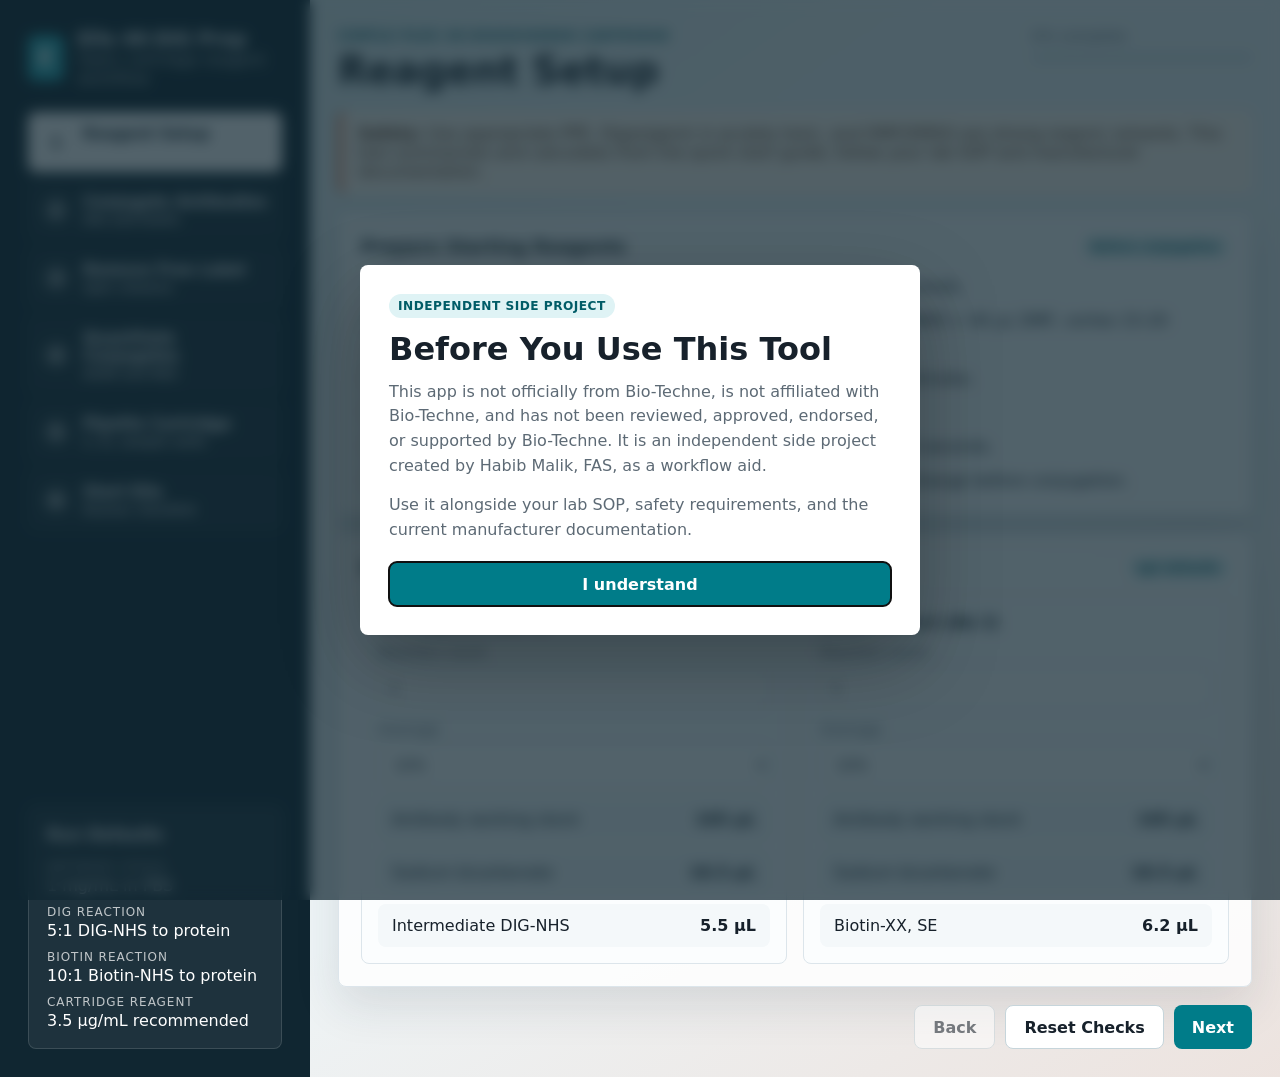
<file: index.html>
<!doctype html>
<html lang="en">
<head>
  <meta charset="utf-8">
  <meta name="viewport" content="width=device-width, initial-scale=1">
  <title>Ella 48-DIG Reagent Prep Wizard</title>
  <link rel="stylesheet" href="styles.css">
</head>
<body>
  <div class="disclaimer-modal" id="disclaimerModal" role="dialog" aria-modal="true" aria-labelledby="disclaimerTitle" aria-describedby="disclaimerBody" hidden>
    <section class="disclaimer-card">
      <span class="disclaimer-label">Independent side project</span>
      <h2 id="disclaimerTitle">Before You Use This Tool</h2>
      <p id="disclaimerBody">
        This app is not officially from Bio-Techne, is not affiliated with Bio-Techne, and has not been reviewed, approved, endorsed, or supported by Bio-Techne. It is an independent side project created by Habib Malik, FAS, as a workflow aid.
      </p>
      <p>
        Use it alongside your lab SOP, safety requirements, and the current manufacturer documentation.
      </p>
      <button type="button" id="acceptDisclaimer">I understand</button>
    </section>
  </div>

  <main class="app-shell">
    <aside class="sidebar" aria-label="Workflow progress">
      <div class="brand">
        <span class="brand-mark">E</span>
        <div>
          <h1>Ella 48-DIG Prep</h1>
          <p>Open cartridge reagent workflow</p>
        </div>
      </div>

      <nav class="steps" id="stepNav" aria-label="Wizard steps"></nav>

      <section class="reference-panel">
        <h2>Run Defaults</h2>
        <dl>
          <div><dt>Antibody stock</dt><dd>1 mg/mL in PBS</dd></div>
          <div><dt>DIG reaction</dt><dd>5:1 DIG-NHS to protein</dd></div>
          <div><dt>Biotin reaction</dt><dd>10:1 Biotin-NHS to protein</dd></div>
          <div><dt>Cartridge reagent</dt><dd>3.5 µg/mL recommended</dd></div>
        </dl>
      </section>
    </aside>

    <section class="workspace">
      <header class="topbar">
        <div>
          <p class="eyebrow">Simple Plex 48-Digoxigenin Cartridge</p>
          <h2 id="stepTitle">Reagent Setup</h2>
        </div>
        <div class="progress-wrap" aria-label="Completion">
          <span id="progressText">0% complete</span>
          <div class="progress-track"><div id="progressBar"></div></div>
        </div>
      </header>

      <section class="notice">
        <strong>Safety:</strong> Use appropriate PPE. Digoxigenin is acutely toxic, and DMF/DMSO are strong organic solvents. This tool summarizes and calculates from the quick start guide; follow your lab SOP and manufacturer documentation.
      </section>

      <form id="wizardForm">
        <article class="wizard-step active" data-step="0" data-title="Reagent Setup">
          <div class="panel-grid">
            <section class="panel wide">
              <div class="panel-heading">
                <h3>Prepare Starting Reagents</h3>
                <span class="tag">Before conjugation</span>
              </div>
              <div class="checklist">
                <label><input type="checkbox" data-task> Reconstitute Digoxigenin-NHS with 500 µL DMF, vortex 15-20 seconds.</label>
                <label><input type="checkbox" data-task> Prepare intermediate Digoxigenin-NHS: 20 µL reconstituted DIG-NHS + 40 µL DMF, vortex 15-20 seconds.</label>
                <label><input type="checkbox" data-task> Prepare Biotin-XX, SE at 1.0 mg/mL in DMSO and use within 15 minutes.</label>
                <label><input type="checkbox" data-task> Prepare sodium bicarbonate at 75 mg/mL in deionized water.</label>
                <label><input type="checkbox" data-task> Dilute antibody stock to 1 mg/mL in PBS, vortex each tube for 10 seconds.</label>
                <label><input type="checkbox" data-task> If antibody stock contains carrier protein, remove it by buffer exchange before conjugation.</label>
              </div>
            </section>

            <section class="panel wide">
              <div class="panel-heading">
                <h3>Scale Helper</h3>
                <span class="tag">IgG defaults</span>
              </div>
              <div class="dilution-grid">
                <section class="mini-panel">
                  <h4>DIG Capture (Ab 1)</h4>
                  <label class="field">
                    <span>Reaction count</span>
                    <input id="ab1ReactionCount" type="number" min="1" step="1" value="1">
                  </label>
                  <label class="field">
                    <span>Overage</span>
                    <select id="ab1Overage">
                      <option value="0">None</option>
                      <option value="0.1" selected>10%</option>
                      <option value="0.15">15%</option>
                      <option value="0.2">20%</option>
                    </select>
                  </label>
                  <div class="result-stack" id="ab1BulkPrep"></div>
                </section>
                <section class="mini-panel">
                  <h4>Biotin Detect (Ab 2)</h4>
                  <label class="field">
                    <span>Reaction count</span>
                    <input id="ab2ReactionCount" type="number" min="1" step="1" value="1">
                  </label>
                  <label class="field">
                    <span>Overage</span>
                    <select id="ab2Overage">
                      <option value="0">None</option>
                      <option value="0.1" selected>10%</option>
                      <option value="0.15">15%</option>
                      <option value="0.2">20%</option>
                    </select>
                  </label>
                  <div class="result-stack" id="ab2BulkPrep"></div>
                </section>
              </div>
            </section>
          </div>
        </article>

        <article class="wizard-step" data-step="1" data-title="Conjugate Antibodies">
          <div class="panel-grid">
            <section class="panel">
              <div class="panel-heading">
                <h3>DIG Capture Conjugate</h3>
                <span class="tag">Dark, 1 hour</span>
              </div>
              <div class="recipe" id="digRecipe"></div>
              <div class="checklist compact">
                <label><input type="checkbox" data-task> Combine reagents in a hinge-cap vial.</label>
                <label><input type="checkbox" data-task> Vortex well and apply parafilm.</label>
                <label><input type="checkbox" data-task> Incubate in the dark for 1 hour at room temperature.</label>
              </div>
            </section>

            <section class="panel">
              <div class="panel-heading">
                <h3>Biotin Detect Conjugate</h3>
                <span class="tag">Dark, 1 hour</span>
              </div>
              <div class="recipe" id="bioRecipe"></div>
              <div class="checklist compact">
                <label><input type="checkbox" data-task> Combine reagents in a hinge-cap vial.</label>
                <label><input type="checkbox" data-task> Vortex well and apply parafilm.</label>
                <label><input type="checkbox" data-task> Incubate in the dark for 1 hour at room temperature.</label>
              </div>
            </section>

            <section class="panel wide calculator">
              <div class="panel-heading">
                <h3>Non-Antibody Volume Calculator</h3>
                <span class="tag">Optional</span>
              </div>
              <div class="field-row">
                <label class="field"><span>Protein mass (mg)</span><input id="proteinMass" type="number" step="0.001" value="0.15"></label>
                <label class="field"><span>Protein MW (g/mol)</span><input id="proteinMw" type="number" step="1" value="150000"></label>
                <label class="field"><span>Label</span><select id="labelType"><option value="dig">DIG-NHS</option><option value="biotin">Biotin-NHS</option></select></label>
                <label class="field"><span>Label concentration (mg/mL)</span><input id="labelConc" type="number" step="0.01" value="0.67"></label>
                <label class="field"><span>Molar excess</span><input id="molarExcess" type="number" step="0.1" value="5"></label>
              </div>
              <output class="callout" id="labelVolume"></output>
            </section>
          </div>
        </article>

        <article class="wizard-step" data-step="2" data-title="Remove Free Label">
          <div class="panel-grid">
            <section class="panel">
              <div class="panel-heading">
                <h3>Column Selection</h3>
                <span class="tag">MWCO</span>
              </div>
              <label class="field">
                <span>Protein molecular weight (kD)</span>
                <input id="proteinKd" type="number" min="1" step="0.1" value="150">
              </label>
              <output class="callout" id="columnChoice"></output>
            </section>
            <section class="panel wide">
              <div class="panel-heading">
                <h3>Desalt Conjugates</h3>
                <span class="tag">PBS equilibration</span>
              </div>
              <div class="checklist">
                <label><input type="checkbox" data-task> Select 40K MWCO columns for antibodies/proteins larger than 40 kD.</label>
                <label><input type="checkbox" data-task> Select 7K MWCO columns for proteins between 7 kD and 40 kD.</label>
                <label><input type="checkbox" data-task> Follow the spin column manufacturer protocol to remove unreacted label.</label>
                <label><input type="checkbox" data-task> Equilibrate columns with PBS.</label>
                <label><input type="checkbox" data-task> Retain conjugates in 1.7 mL hinge-cap vials and discard columns.</label>
              </div>
            </section>
          </div>
        </article>

        <article class="wizard-step" data-step="3" data-title="Quantitate Conjugates">
          <div class="panel-grid">
            <section class="panel wide">
              <div class="panel-heading">
                <h3>Plate Read Checklist</h3>
                <span class="tag">A280</span>
              </div>
              <div class="checklist">
                <label><input type="checkbox" data-task> Allocate 1-2 blank wells and add 100 µL PBS to each.</label>
                <label><input type="checkbox" data-task> Add 100 µL antibody-conjugate sample per well.</label>
                <label><input type="checkbox" data-task> Read the microplate at 280 nm with blank subtraction enabled.</label>
                <label><input type="checkbox" data-task> Record OD values, then return each sample to its corresponding vial.</label>
              </div>
            </section>

            <section class="panel calculator">
              <div class="panel-heading">
                <h3>Concentration Calculator</h3>
                <span class="tag">IgG A280</span>
              </div>
              <label class="field"><span>Blank-subtracted OD280</span><input id="odValue" type="number" step="0.001" value="0.7"></label>
              <label class="field"><span>Pool volume (mL)</span><input id="poolVolume" type="number" step="0.001" value="0.15"></label>
              <label class="field checkbox-field"><input id="addRd2" type="checkbox" checked> Add 5X Reagent Diluent 2 at pool volume / 10</label>
              <output class="result-stack" id="quantResults"></output>
              <div class="checklist compact">
                <label><input type="checkbox" data-task> Store final conjugates at 4 °C.</label>
              </div>
            </section>
          </div>
        </article>

        <article class="wizard-step" data-step="4" data-title="Pipette Cartridge">
          <div class="panel-grid">
            <section class="panel wide calculator">
              <div class="panel-heading">
                <h3>Capture and Detect Dilution Calculators</h3>
                <span class="tag">Fresh before run</span>
              </div>
              <div class="field-row small">
                <label class="field"><span>Preparation overage</span>
                  <select id="workingOverage">
                    <option value="0">None</option>
                    <option value="0.1" selected>10%</option>
                    <option value="0.15">15%</option>
                    <option value="0.2">20%</option>
                  </select>
                </label>
                <label class="field"><span>Default target concentration (µg/mL)</span><input id="defaultTargetUg" type="number" step="0.1" value="3.5"></label>
                <label class="field"><span>Default working volume (mL)</span><input id="defaultWorkingVolume" type="number" step="0.1" value="3"></label>
              </div>
              <div class="dilution-grid">
                <section class="mini-panel">
                  <h4>DIG Capture Antibody</h4>
                  <label class="field"><span>Capture stock concentration (mg/mL)</span><input id="captureStockConc" type="number" step="0.001" value="0.455"></label>
                  <label class="field"><span>Target capture concentration (µg/mL)</span><input id="captureTargetUg" type="number" step="0.1" value="3.5"></label>
                  <label class="field"><span>Final capture working volume (mL)</span><input id="captureWorkingVolume" type="number" step="0.1" value="3"></label>
                  <output class="result-stack" id="captureDilutionResults"></output>
                </section>
                <section class="mini-panel">
                  <h4>Biotin Detect Antibody</h4>
                  <label class="field"><span>Detect stock concentration (mg/mL)</span><input id="detectStockConc" type="number" step="0.001" value="0.455"></label>
                  <label class="field"><span>Target detect concentration (µg/mL)</span><input id="detectTargetUg" type="number" step="0.1" value="3.5"></label>
                  <label class="field"><span>Final detect working volume (mL)</span><input id="detectWorkingVolume" type="number" step="0.1" value="3"></label>
                  <output class="result-stack" id="detectDilutionResults"></output>
                </section>
              </div>
              <p class="helper-text">Each calculator uses C1V1 = C2V2. Stock concentrations should be the final conjugate concentrations after quantitation and any 5X Reagent Diluent 2 addition.</p>
            </section>

            <section class="panel wide">
              <div class="panel-heading">
                <h3>Cartridge Loading</h3>
                <span class="tag">48 inputs</span>
              </div>
              <div class="field-row small">
                <label class="field"><span>C wells volume (µL)</span><input id="captureVolume" type="number" min="25" max="50" step="1" value="50"></label>
                <label class="field"><span>D wells volume (µL)</span><input id="detectVolume" type="number" min="25" max="50" step="1" value="50"></label>
                <label class="field"><span>Sample wells used</span><input id="sampleWells" type="number" min="0" max="48" step="1" value="48"></label>
              </div>
              <div class="result-stack" id="cartridgeTotals"></div>
              <div class="checklist compact">
                <label><input type="checkbox" data-task> Prepare 25 mL 1X Reagent Diluent 2: 5 mL concentrate + 20 mL DI water.</label>
                <label><input type="checkbox" data-task> Dispense DIG capture reagent into all C wells.</label>
                <label><input type="checkbox" data-task> Dispense biotin detect reagent into all D wells.</label>
                <label><input type="checkbox" data-task> Dispense 50 µL sample, standard, control, or 1X Reagent Diluent 2 into all sample wells.</label>
                <label><input type="checkbox" data-task> Add 1 mL wash buffer to each of the 6 wash troughs.</label>
              </div>
            </section>
          </div>
        </article>

        <article class="wizard-step" data-step="5" data-title="Start Ella">
          <div class="panel-grid">
            <section class="panel wide">
              <div class="panel-heading">
                <h3>Runner Checklist</h3>
                <span class="tag">Final handoff</span>
              </div>
              <div class="checklist">
                <label><input type="checkbox" data-task> Scan the kit barcode.</label>
                <label><input type="checkbox" data-task> Scan the cartridge barcode for confirmation, if enabled.</label>
                <label><input type="checkbox" data-task> Assign samples to cartridge inlets in Runner software.</label>
                <label><input type="checkbox" data-task> Open Ella door and lift the cartridge clamp.</label>
                <label><input type="checkbox" data-task> Peel off protective lining from the bottom of the cartridge.</label>
                <label><input type="checkbox" data-task> Insert cartridge into Ella cartridge holder.</label>
                <label><input type="checkbox" data-task> Close cartridge clamp and door.</label>
                <label><input type="checkbox" data-task> Confirm selections and click Start in Runner software.</label>
                <label><input type="checkbox" data-task> Discard the cartridge when the run is complete.</label>
              </div>
            </section>

            <section class="panel">
              <div class="panel-heading">
                <h3>Session Summary</h3>
                <span class="tag">Copy to notebook</span>
              </div>
              <textarea id="summary" readonly rows="13"></textarea>
              <button class="secondary" type="button" id="copySummary">Copy Summary</button>
            </section>
          </div>
        </article>
      </form>

      <footer class="controls">
        <button type="button" id="prevBtn" class="secondary">Back</button>
        <button type="button" id="resetBtn" class="secondary">Reset Checks</button>
        <button type="button" id="nextBtn">Next</button>
      </footer>
    </section>
  </main>

  <script src="app.js"></script>
</body>
</html>
</file>
<file: styles.css>
:root {
  color-scheme: light;
  --ink: #17212b;
  --muted: #5d6a75;
  --line: #dce5eb;
  --panel: #ffffff;
  --soft: #f4f8fa;
  --accent: #007c89;
  --accent-dark: #005c67;
  --warn: #9b4d00;
  --good: #167a55;
  --shadow: 0 18px 45px rgba(30, 49, 63, 0.12);
}

* {
  box-sizing: border-box;
}

body {
  margin: 0;
  min-height: 100vh;
  color: var(--ink);
  background:
    linear-gradient(145deg, rgba(0, 124, 137, 0.11), transparent 34%),
    linear-gradient(330deg, rgba(226, 105, 56, 0.12), transparent 38%),
    #eef4f6;
  font-family: "Segoe UI", system-ui, -apple-system, BlinkMacSystemFont, sans-serif;
}

body.modal-open {
  overflow: hidden;
}

button,
input,
select,
textarea {
  font: inherit;
}

.disclaimer-modal {
  position: fixed;
  inset: 0;
  z-index: 50;
  display: grid;
  place-items: center;
  padding: 22px;
  background: rgba(16, 38, 49, 0.72);
  backdrop-filter: blur(7px);
}

.disclaimer-modal[hidden] {
  display: none;
}

.disclaimer-card {
  width: min(100%, 560px);
  padding: 28px;
  border: 1px solid rgba(255, 255, 255, 0.34);
  border-radius: 8px;
  background: white;
  box-shadow: 0 28px 80px rgba(0, 0, 0, 0.28);
}

.disclaimer-label {
  display: inline-flex;
  margin-bottom: 12px;
  padding: 5px 9px;
  border-radius: 999px;
  color: var(--accent-dark);
  background: #dff3f5;
  font-size: 0.76rem;
  font-weight: 800;
  letter-spacing: 0.04em;
  text-transform: uppercase;
}

.disclaimer-card h2 {
  margin: 0 0 12px;
  font-size: clamp(1.45rem, 4vw, 2rem);
}

.disclaimer-card p {
  margin: 0 0 14px;
  color: var(--muted);
  line-height: 1.55;
}

.disclaimer-card button {
  width: 100%;
  margin-top: 6px;
}

.app-shell {
  display: grid;
  grid-template-columns: 310px minmax(0, 1fr);
  min-height: 100vh;
}

.sidebar {
  display: flex;
  flex-direction: column;
  gap: 24px;
  padding: 28px;
  background: #102631;
  color: white;
}

.brand {
  display: flex;
  gap: 14px;
  align-items: center;
}

.brand-mark {
  display: grid;
  width: 46px;
  height: 46px;
  place-items: center;
  border-radius: 8px;
  background: #23a9b5;
  font-weight: 800;
  font-size: 1.5rem;
}

.brand h1,
.brand p,
.reference-panel h2 {
  margin: 0;
}

.brand h1 {
  font-size: 1.15rem;
  line-height: 1.2;
}

.brand p,
.reference-panel,
.step-button small {
  color: rgba(255, 255, 255, 0.72);
}

.steps {
  display: grid;
  gap: 8px;
}

.step-button {
  width: 100%;
  display: flex;
  align-items: center;
  gap: 12px;
  padding: 12px;
  border: 1px solid rgba(255, 255, 255, 0.1);
  border-radius: 8px;
  color: white;
  background: rgba(255, 255, 255, 0.04);
  text-align: left;
  cursor: pointer;
}

.step-button.active {
  background: white;
  color: var(--ink);
}

.step-button.complete .step-dot {
  background: var(--good);
  color: white;
}

.step-dot {
  display: grid;
  flex: 0 0 30px;
  height: 30px;
  place-items: center;
  border-radius: 50%;
  background: rgba(255, 255, 255, 0.14);
  font-weight: 700;
}

.step-label {
  display: grid;
  gap: 2px;
}

.step-label strong {
  font-size: 0.95rem;
}

.step-label small {
  font-size: 0.75rem;
}

.reference-panel {
  margin-top: auto;
  padding: 18px;
  border: 1px solid rgba(255, 255, 255, 0.13);
  border-radius: 8px;
  background: rgba(255, 255, 255, 0.06);
}

.reference-panel h2 {
  color: white;
  font-size: 1rem;
}

dl {
  display: grid;
  gap: 10px;
  margin: 16px 0 0;
}

dt {
  font-size: 0.75rem;
  text-transform: uppercase;
  letter-spacing: 0.08em;
}

dd {
  margin: 2px 0 0;
  color: white;
}

.workspace {
  display: flex;
  flex-direction: column;
  min-width: 0;
  padding: 28px;
}

.topbar {
  display: flex;
  justify-content: space-between;
  gap: 24px;
  align-items: flex-start;
  margin-bottom: 18px;
}

.eyebrow {
  margin: 0 0 5px;
  color: var(--accent-dark);
  font-weight: 700;
  font-size: 0.78rem;
  letter-spacing: 0.08em;
  text-transform: uppercase;
}

.topbar h2 {
  margin: 0;
  font-size: clamp(1.7rem, 3vw, 2.6rem);
}

.progress-wrap {
  min-width: 220px;
  color: var(--muted);
  font-size: 0.9rem;
}

.progress-track {
  overflow: hidden;
  height: 9px;
  margin-top: 9px;
  border-radius: 999px;
  background: #d4e1e6;
}

#progressBar {
  height: 100%;
  width: 0%;
  background: linear-gradient(90deg, var(--accent), #e26938);
  transition: width 180ms ease;
}

.notice {
  margin-bottom: 18px;
  padding: 13px 16px;
  border-left: 4px solid #e26938;
  border-radius: 8px;
  background: #fff7ef;
  color: #55301b;
}

#wizardForm {
  flex: 1;
}

.wizard-step {
  display: none;
}

.wizard-step.active {
  display: block;
}

.panel-grid {
  display: grid;
  grid-template-columns: repeat(2, minmax(0, 1fr));
  gap: 18px;
}

.panel {
  padding: 22px;
  border: 1px solid var(--line);
  border-radius: 8px;
  background: rgba(255, 255, 255, 0.86);
  box-shadow: var(--shadow);
}

.panel.wide {
  grid-column: 1 / -1;
}

.panel-heading {
  display: flex;
  justify-content: space-between;
  gap: 12px;
  align-items: center;
  margin-bottom: 16px;
}

.panel-heading h3 {
  margin: 0;
  font-size: 1.1rem;
}

.tag {
  flex: 0 0 auto;
  padding: 5px 9px;
  border-radius: 999px;
  color: var(--accent-dark);
  background: #dff3f5;
  font-weight: 700;
  font-size: 0.75rem;
}

.checklist {
  display: grid;
  gap: 11px;
}

.checklist.compact {
  margin-top: 16px;
  gap: 9px;
}

.checklist label,
.checkbox-field {
  display: flex;
  gap: 10px;
  align-items: flex-start;
  line-height: 1.45;
}

input[type="checkbox"] {
  width: 18px;
  height: 18px;
  margin-top: 2px;
  accent-color: var(--accent);
}

.field-row {
  display: grid;
  grid-template-columns: repeat(5, minmax(120px, 1fr));
  gap: 12px;
}

.field-row.small {
  grid-template-columns: repeat(3, minmax(140px, 1fr));
}

.dilution-grid {
  display: grid;
  grid-template-columns: repeat(2, minmax(0, 1fr));
  gap: 16px;
  margin-top: 16px;
}

.mini-panel {
  display: grid;
  gap: 12px;
  padding: 16px;
  border: 1px solid var(--line);
  border-radius: 8px;
  background: #fbfdfe;
}

.mini-panel h4 {
  margin: 0;
  font-size: 1rem;
}

.helper-text {
  margin: 14px 0 0;
  color: var(--muted);
  font-size: 0.9rem;
  line-height: 1.45;
}

.field {
  display: grid;
  gap: 7px;
  color: var(--muted);
  font-size: 0.9rem;
}

.field input,
.field select,
textarea {
  width: 100%;
  min-height: 42px;
  border: 1px solid #cbd8de;
  border-radius: 8px;
  padding: 9px 11px;
  background: white;
  color: var(--ink);
}

textarea {
  min-height: 252px;
  resize: vertical;
}

.recipe,
.result-stack {
  display: grid;
  gap: 10px;
}

.result {
  display: flex;
  justify-content: space-between;
  gap: 16px;
  padding: 12px 14px;
  border-radius: 8px;
  background: var(--soft);
}

.result strong {
  text-align: right;
}

.callout {
  display: block;
  margin-top: 16px;
  padding: 15px;
  border-radius: 8px;
  background: #edf9f7;
  border: 1px solid #bde5df;
  color: #174a43;
  font-weight: 650;
}

.controls {
  display: flex;
  justify-content: flex-end;
  gap: 10px;
  margin-top: 18px;
}

button {
  min-height: 44px;
  border: 0;
  border-radius: 8px;
  padding: 0 18px;
  background: var(--accent);
  color: white;
  font-weight: 750;
  cursor: pointer;
}

button:hover {
  background: var(--accent-dark);
}

button.secondary {
  border: 1px solid #c6d5db;
  background: white;
  color: var(--ink);
}

button.secondary:hover {
  background: var(--soft);
}

button:disabled {
  cursor: not-allowed;
  opacity: 0.55;
}

@media (max-width: 980px) {
  .app-shell {
    grid-template-columns: 1fr;
  }

  .sidebar {
    position: static;
  }

  .steps {
    grid-template-columns: repeat(2, minmax(0, 1fr));
  }

  .reference-panel {
    margin-top: 0;
  }

  .topbar {
    flex-direction: column;
  }

  .progress-wrap {
    width: 100%;
  }
}

@media (max-width: 760px) {
  .workspace,
  .sidebar {
    padding: 18px;
  }

  .panel-grid,
  .dilution-grid,
  .field-row,
  .field-row.small,
  .steps {
    grid-template-columns: 1fr;
  }

  .controls {
    flex-wrap: wrap;
  }

  .controls button {
    flex: 1 1 120px;
  }
}
</file>
